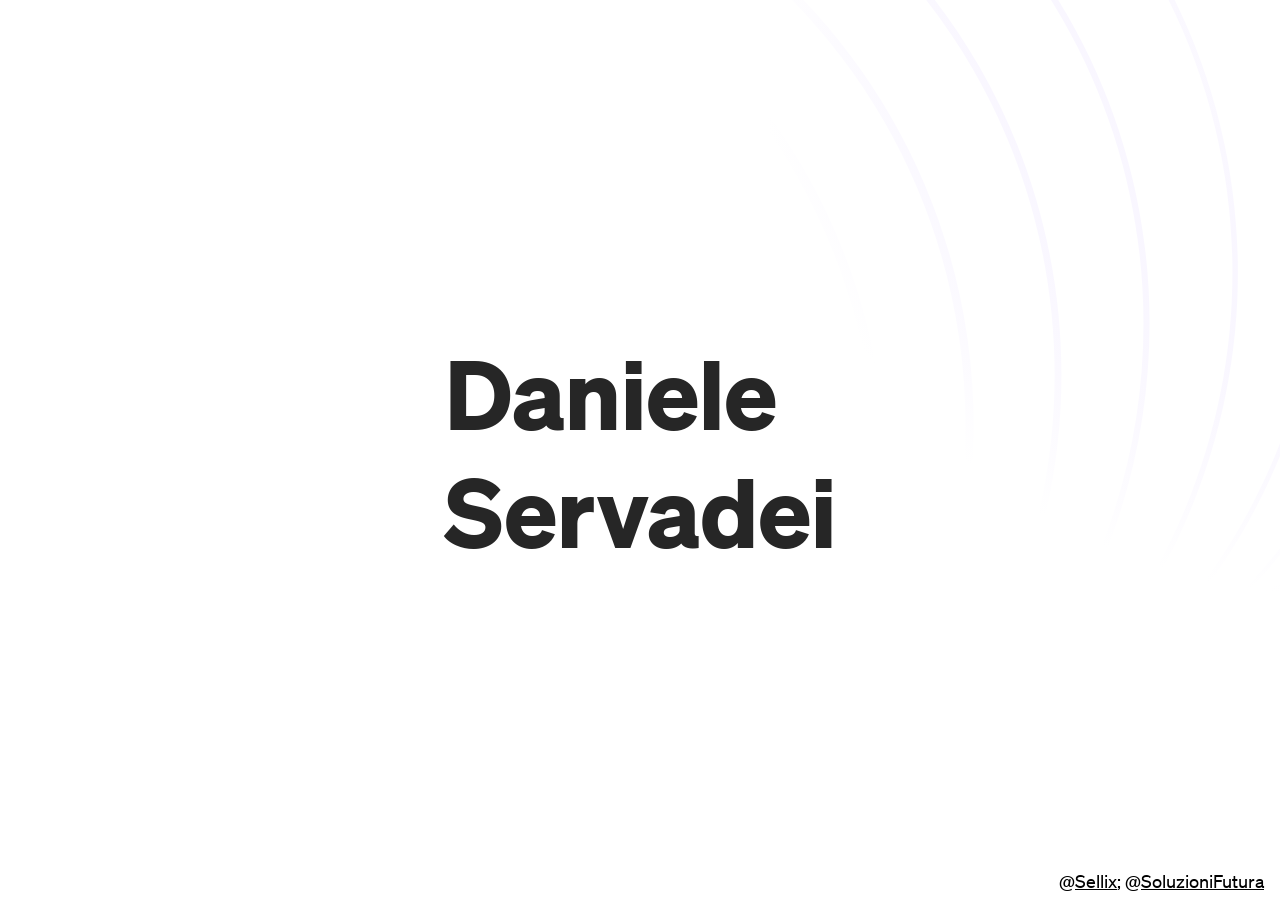
<file: index.html>
<!doctype html>
<html lang="en">
<head>
    <meta charset="UTF-8">
    <meta name="viewport" content="width=device-width, user-scalable=no, initial-scale=1.0, maximum-scale=1.0, minimum-scale=1.0">
    <meta http-equiv="X-UA-Compatible" content="ie=edge">
    <link rel="preconnect" href="https://fonts.googleapis.com">
    <link rel="preconnect" href="https://fonts.gstatic.com" crossorigin>
    <title>Daniele Servadei</title>
    <link rel="stylesheet" href="/css/style.css">
    <link rel="icon" type="image/jpg" href="/images/pfpsq.jpg" />
</head>
<body>
  <div class="wrapper">
    <div class="name">
      Daniele
      <br>
      Servadei
    </div>
  </div>
  <div class="topright">
    @<a href="https://github.com/Sellix" target="_blank">Sellix</a>;
    @<a href="https://github.com/SoluzioniFutura" target="_blank">SoluzioniFutura</a>
  </div>
</body>
</html>
</file>
<file: css/style.css>
body {
  min-height: 100vh;
  width: 100%;
  margin: 0 auto;
  position: relative;
}
* {
  box-sizing: border-box;
}
body:after {
  content: "";
  position: absolute;
  top: -11rem;
  right: 0;
  background-image: url([data-uri]);
  width: 100%;
  height: 100%;
  z-index: -1;
  background-repeat: no-repeat;
  background-size: auto;
  background-position: top right;

}

.wrapper {
  width: 100vw;
  height: 100vh;
  padding: 0 1rem;
}

.name {
  width: 100%;
  font-family: 'Soehne', sans-serif;
  color: #262626;
  font-weight: 900;
  font-size: 6rem;
  text-align: left;
  position: fixed;
  top: 50%;
  transform: translate(-50%, -50%);
  right: -50%;
  padding: 0 1rem;
  display: flex;
  align-items: center;
  justify-content: center;
}

@media (max-width: 768px) {
  .name {
    font-size: 5rem;
  }
}

@media (max-width: 768px) {
  .name {
    font-size: 4rem;
  }
}

@font-face {
  font-family: "Soehne";
  font-weight: 900;
  src: url("/fonts/soehne-dreiviertelfett.woff2");
}

@font-face {
  font-family: "Soehne";
  font-weight: 800;
  src: url("/fonts/soehne-buch.woff2");
}

.container {
  position: relative;
}

.topright {
  font-family: 'Soehne', sans-serif;
  font-weight: 800;
  position: absolute;
  bottom: 8px;
  right: 16px;
  font-size: 18px;
}

a {
  color: unset;
}
</file>
